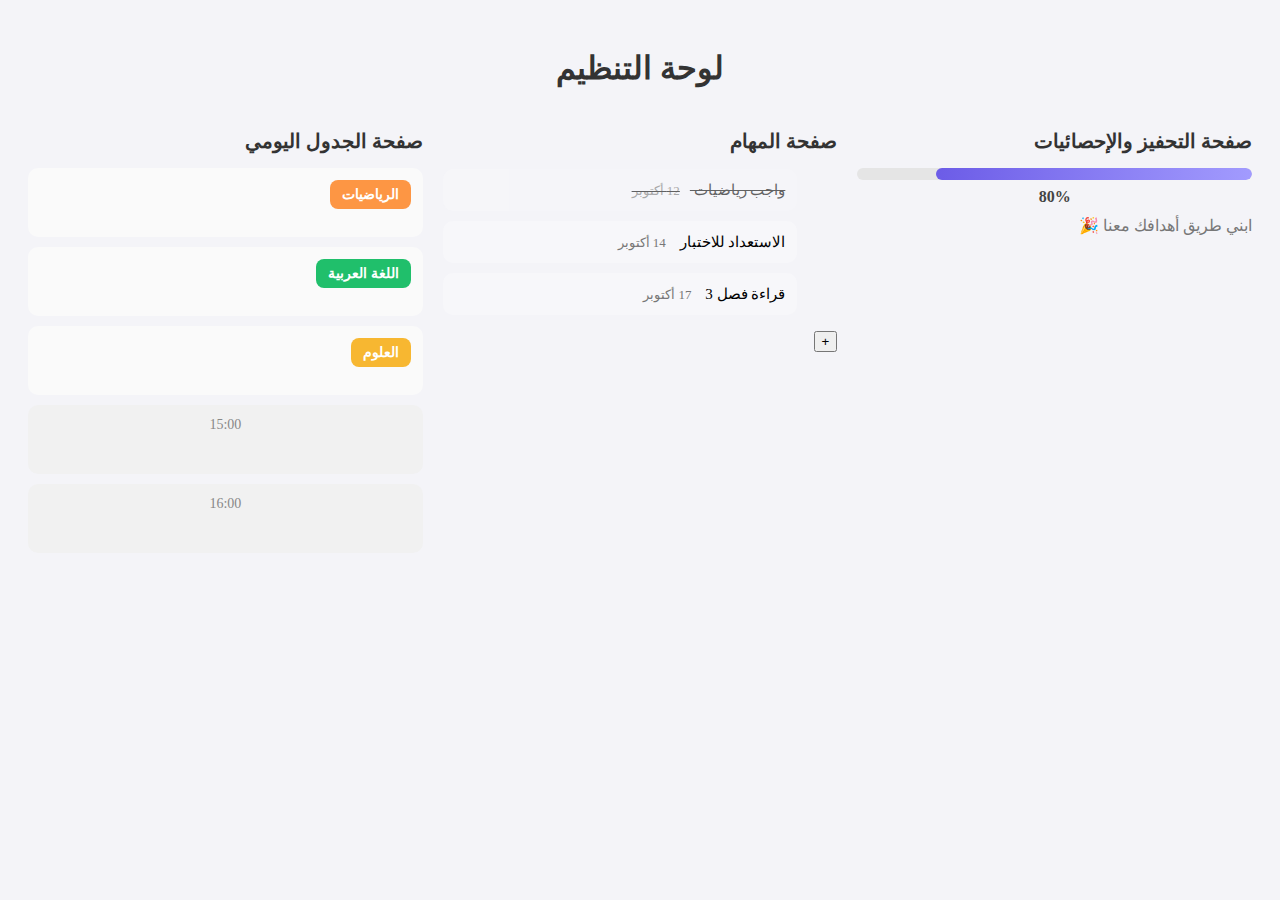
<file: index.html>
<!DOCTYPE html>
<html lang="ar" dir="rtl">
<head>
  <meta charset="utf-8" />
  <meta name="viewport" content="width=device-width,initial-scale=1" />
  <title>تصميم لوحة المهام</title>
  <link href="https://fonts.googleapis.com/css2?family=Cairo:wght@300;400;600;700&display=swap" rel="stylesheet">
  <link rel="stylesheet" href="style.css" />
</head>
<body>
  <main class="app">
    <header class="app-header">
      <h1>لوحة التنظيم</h1>
    </header>
<section class="cards-row">
      <!-- Card 1: نسبة الإنجاز -->
      <article class="card card-progress">
        <h2 class="card-title">صفحة التحفيز والإحصائيات</h2>
        <div class="progress-box">
          <div class="progress-bar">
            <div class="progress-fill" id="progressFill" style="width:80%"></div>
          </div>
          <div class="progress-text">80%</div>
        </div>
        <p class="muted">ابني طريق أهدافك معنا 🎉</p>
      </article>
 <article class="card card-tasks">
        <h2 class="card-title">صفحة المهام</h2>
        <ul class="tasks">
          <li class="task done">
            <label>واجب رياضيات
              <span class="date">12 أكتوبر</span>
            </label>
          </li>
          <li class="task">
            <label>الاستعداد للاختبار
              <span class="date">14 أكتوبر</span>
            </label>
          </li>
          <li class="task">
            <label>قراءة فصل 3
              <span class="date">17 أكتوبر</span>
            </label>
          </li>
        </ul>
        <button class="add-btn">+</button>
      </article>
<article class="card card-schedule">
        <h2 class="card-title">صفحة الجدول اليومي</h2>
        <div class="schedule">
          <div class="hour">
            <div class="event badge orange">الرياضيات</div>
          </div>
          <div class="hour">
            <div class="event badge green">اللغة العربية</div>
          </div>
          <div class="hour">
            <div class="event badge yellow">العلوم</div>
          </div>
          <!-- empty hours -->
          <div class="hour empty">15:00</div>
          <div class="hour empty">16:00</div>
        </div>
      </article>
<script>
    // مثال بسيط: تقدر تعدل النسبة برمجياً
    // const fill = document.getElementById('progressFill');
    // fill.style.width = '80%';
  </script>
</body>
</html>
</file>
<file: style.css>
-------------------------------*/
   الأساسيات العامة
-------------------------------*/
* {
  margin: 0;
  padding: 0;
  box-sizing: border-box;
  font-family: "Cairo", sans-serif;
}

body {
  background: #f4f4f8;
  padding: 20px;
  direction: rtl;
}

.app-header h1 {
  text-align: center;
  margin-bottom: 25px;
  font-size: 32px;
  font-weight: 700;
  color: #333;
}

/*------------------------------
   تنسيق الصف الرئيسي للبطاقات
-------------------------------*/
.cards-row {
  display: grid;
  grid-template-columns: repeat(auto-fit, minmax(260px, 1fr));
 -------------------------------*/
   البطاقات العامة
-------------------------------*/
.card {
  background: #fff;
  padding: 20px;
  border-radius: 14px;
  box-shadow: 0 4px 12px rgba(0,0,0,0.08);
  transition: .25s ease;
}

.card:hover {
  transform: translateY(-5px);
  box-shadow: 0 6px 16px rgba(0,0,0,0.12);
}

.card-title {
  font-size: 20px;
  margin-bottom: 15px;
  color: #333;
  font-weight: 600;
}

.muted {
  color: #777;
  margin-top: 10px;
}
 gap: 20px;
  -------------------------------*/
   نسبة الإنجاز (Card Progress)
-------------------------------*/
.progress-box {
  margin: 10px 0;
}

.progress-bar {
  width: 100%;
  height: 12px;
  background: #e5e5e5;
  border-radius: 10px;
  overflow: hidden;
}

.progress-fill {
  height: 100%;
  background: linear-gradient(90deg, #6c5ce7, #a29bfe);
  width: 0;
  border-radius: 10px;
  transition: width .4s ease;
}

.progress-text {
  text-align: center;
  margin-top: 8px;
  font-weight: 600;
  color: #444;
}
-------------------------------*/
   المهام (Card Tasks)
-------------------------------*/
.tasks {
  list-style: none;
  margin-bottom: 20px;
}

.task {
  background: #f7f7fa;
  padding: 12px;
  border-radius: 10px;
  margin-bottom: 10px;
  display: flex;
  justify-content: space-between;
  font-size: 15px;
  transition: .25s;
}

.task.done {
  text-decoration: line-through;
  opacity: 0.6;
}

.task .date {
  font-size: 13px;
  color: #777;
  margin-right: 10px;
}
add-btn {
  width: 40px;
  height: 40px;
  font-size: 24px;
  border: none;
  border-radius: 50%;
  background: #6c5ce7;
  color: #fff;
  cursor: pointer;
  transition: .25s;
}

.add-btn:hover {
  background: #5a4ad1;
}

/*------------------------------
   الجدول اليومي (Card Schedule)
-------------------------------*/
.schedule {
  display: flex;
  flex-direction: column;
  gap: 10px;
}

.hour {
  padding: 12px;
  background: #fafafa;
  border-radius: 10px;
  min-height: 45px;
}.hour.empty {
  text-align: center;
  color: #888;
  font-size: 14px;
  background: #f1f1f1;
}

.event {
  padding: 6px 12px;
  border-radius: 8px;
  font-size: 14px;
  width: fit-content;
  color: #fff;
  font-weight: 600;
}

.badge.orange { background: #fd9644; }
.badge.green  { background: #20bf6b; }
.badge.yellow { background: #f7b731; }

/*------------------------------
   المنظم الشخصي (Card Planner)
-------------------------------*/
.lead {
  color: #555;
  margin-bottom: 15px;
}
primary {
  background: #6c5ce7;
  border: none;
  padding: 12px 18px;
  border-radius: 10px;
  color: #fff;
  font-size: 16px;
  cursor: pointer;
  transition: .25s;
}

.primary:hover {
  background: #5a4ad1;
}

/* =========================================================
   ⬇⬇⬇ الإضافات الجديدة (مؤقّت + رسوم + تأثيرات) ⬇⬇⬇
   =========================================================*/

/* 🔥 صندوق المؤقّت */
.timer-box {
  background:#fff3d1;
  padding:15px;
  border-radius:10px;
  text-align:center;
  margin-top:15px;
  font-weight:bold;
  font-size:19px;
  box-shadow:0 0 10px #ffe9b4;
}

/* أزرار المؤقّت */
.timer-controls button {
  margin:5px; margin:5px;
  padding:6px 12px;
  border-radius:8px;
  border:none;
  cursor:pointer;
  background:#ffcf4b;
  font-weight:600;
  transition:0.25s;
}

.timer-controls button:hover {
  background:#e4b73d;
}

/* ✨ جمل تحفيزية */
.motivation {
  margin-top:12px;
  text-align:center;
  font-size:18px;
  animation: pop 1.2s infinite ease-in-out;
}

@keyframes pop {
  0% { transform:scale(1); }
  50% { transform:scale(1.15); }
  100% { transform:scale(1); }
}

/* تأثير النجوم */
.stars {
  font-size:22px;
  text-align:center;
  animation: twinkle 1.7s infinite;
  margin-top:5px;
}
@keyframes twinkle {
  50% { opacity:0.3; }
}

/* 🎉 تأثير وميض لعناصر الجدول */
.event {
  animation: flash 2s infinite;
}

@keyframes flash {
  0% { opacity:1; }
  50% { opacity:0.6; }
  100% { opacity:1; }
}
</file>
